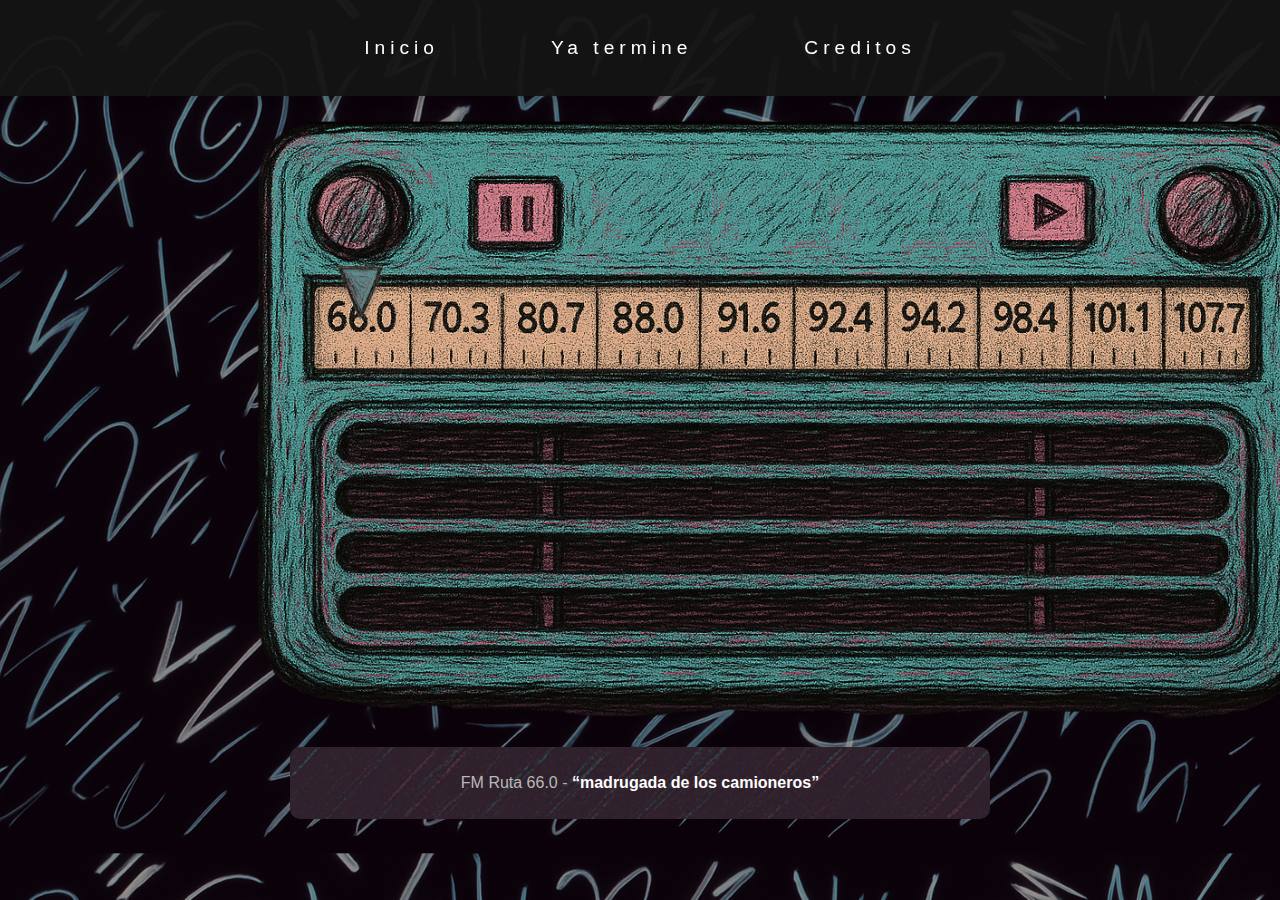
<file: index.html>
<!DOCTYPE html>
<html lang="es">

<head>
  <meta charset="UTF-8">
  <meta name="viewport" content="width=device-width, initial-scale=1.0">
  <title>Radio Azul</title>
  <link href="style.css" rel="stylesheet" type="text/css">
  <link rel="icon" type="imagen" href="img/FI.png">
</head>

<body>
  <script src="script.js"></script>
  <header class="header">
    <nav>
        <ul class="menu">
            <li><a href="index.html">Inicio</a></li>
            <li><a href="contacto.html">Ya termine</a></li>
            <li><a href="creditos.html">Creditos</a></li>
        </ul>
    </nav>
  </header>

  <section>
   <article>
      <div class="contenedor">
          <img src="img/radio1.png" class="radio">
        <a>
          <img src="img/perillaI.png" class="ruedita1">
        </a>
        <a href="t2.html">
          <img src="img/perillaD.png" class="ruedita2">
        </a>
        <img src="img/play.png" class="play" onclick="tocarSonido('sounds/T8.mp3')" alt="Play">
        <img src="img/pause.png" class="pause" onclick="pausarSonido()" alt="Play">
      </div>

      <div class="contenedor5">
        FM Ruta 66.0 - <span class="bold">“madrugada de los camioneros”</span>
      </div>
    </article>
  </section>
</body>

</html>
</file>
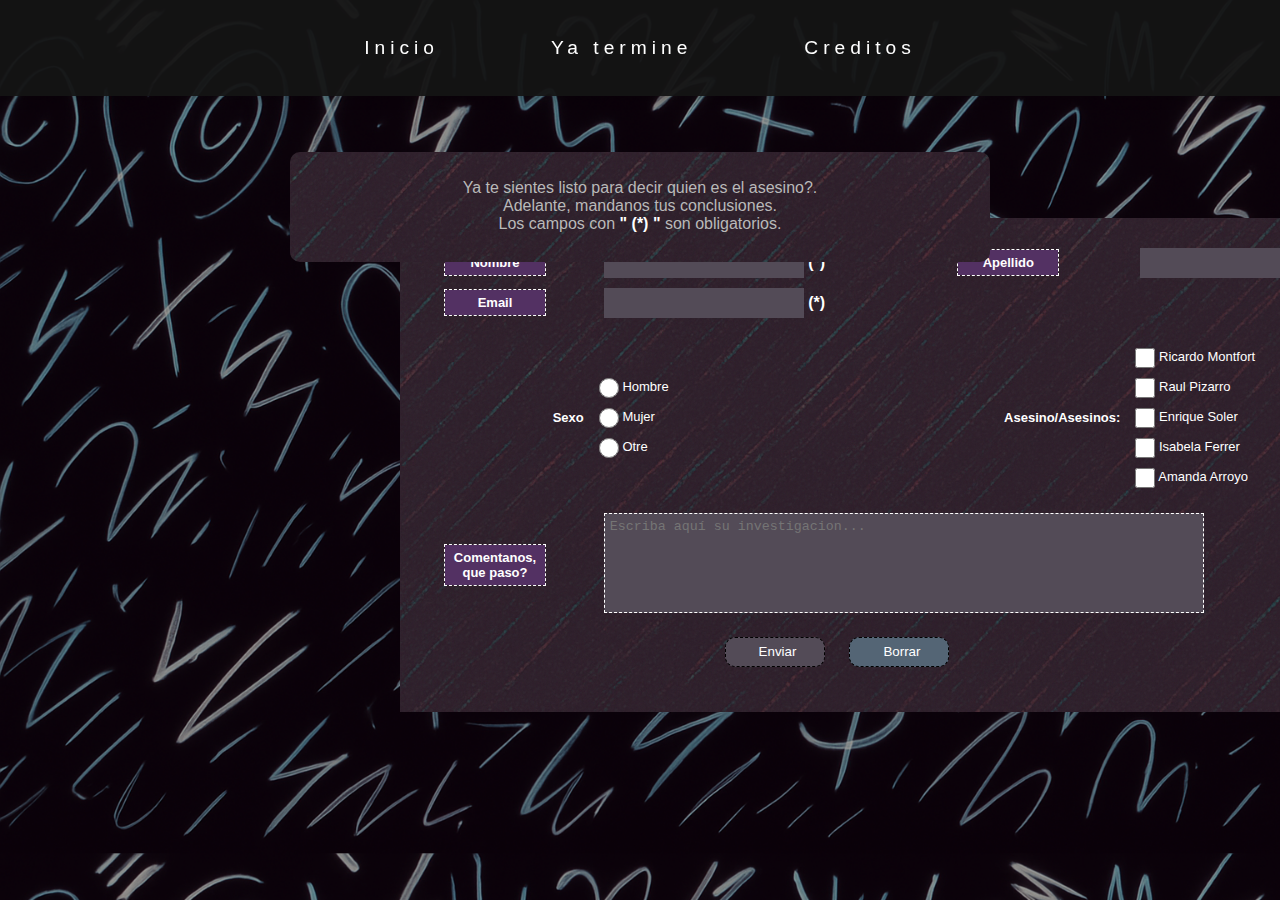
<file: contacto.html>
<!DOCTYPE html>
<html lang="es">

<head>
  <meta charset="UTF-8">
  <meta name="viewport" content="width=device-width, initial-scale=1.0">
  <title>Contacto</title>
  <link href="style.css" rel="stylesheet" type="text/css">
  <link rel="icon" type="imagen" href="img/FI.png">
</head>

<body>
  <header class="header">
    <nav>
        <ul class="menu">
            <li><a href="index.html">Inicio</a></li>
            <li><a href="contacto.html">Ya termine</a></li>
            <li><a href="creditos.html">Creditos</a></li>
        </ul>
    </nav>
  </header>

  <section>
    <article>      
      <p class="contenedor1">Ya te sientes listo para decir quien es el asesino?. <br>
        Adelante, mandanos tus conclusiones. <br> 
        Los campos con <span class="bold">" (*) "</span> son obligatorios.</p>
    </article>

    <form id="formulario" action="mailto:s2333254@gmail.com" method="post" enctype="text/plain" target="_blank">
      <!---------------------- ingreso de datos -------------------------->
      <table cellpadding="0" cellspacing="0">
        <tr>
          <td class="columna_izquierda"><label for="nombre" class="label_gris">Nombre</label></td>
          <td class="columna_derecha"><input type="text" name="nombre" id="nombre" maxlength="30" required><span class="bold"> (*)</span></td>
          <td class="columna_izquierda"><label for="apellido" class="label_gris">Apellido</label></td>
          <td class="columna_derecha"><input type="text" name="apellido" id="apellido" maxlength="30" required><span class="bold"> (*)</span></td>
        </tr>
        <tr>
          <td class="columna_izquierda"><label for="email" class="label_gris">Email</label></td>
          <td class="columna_derecha"><input  type="email" name="email" id="email" maxlength="30" required><span class="bold"> (*)</span></td>
        </tr>

        <!------------------------- selecciones -------------------------->
        <tr><td colspan="4" class="renglon"></td></tr>
        <tr>
          <td class="columna_izquierda_opciones">Sexo</td>
          <td>
            <label><input type="radio" name="sexo" id="sexo_0" value="hombre"> Hombre</label>
            <label><input type="radio" name="sexo" id="sexo_1" value="mujer"> Mujer</label>
            <label><input type="radio" name="sexo" id="sexo_2" value="otre"> Otre</label>
          </td>
          <td class="columna_izquierda_opciones">Asesino/Asesinos:</td>
          <td>
            <label><input type="checkbox" name="asesino" id="asesino_0" value="ricardo"> Ricardo Montfort</label>
            <label><input type="checkbox" name="asesino" id="asesino_1" value="raul"> Raul Pizarro</label>
            <label><input type="checkbox" name="asesino" id="asesino_2" value="enrique"> Enrique Soler</label>
            <label><input type="checkbox" name="asesino" id="asesino_3" value="isabela"> Isabela Ferrer</label>
            <label><input type="checkbox" name="asesino" id="asesino_4" value="amanda"> Amanda Arroyo</label>
          </td>
        </tr>

        <!------------------------- comentarios -------------------------->
        <tr><td colspan="4" class="renglon"></td></tr>
        <tr>
          <td class="columna_izquierda"><label for="comentarios" class="label_gris">Comentanos, que paso?</label></td>
          <td colspan="3" class="columna_derecha">
            <textarea name="comentarios" id="comentarios" maxlength="700" placeholder="Escriba aquí su investigacion..."></textarea>
          </td>
        </tr>

        <!--------------------------- botones ---------------------------->
        <tr>
          <td colspan="4">
            <input type="submit" name="enviar" id="enviar" value="Enviar" formenctype="text/plain">
            <input type="reset" name="borrar" id="borrar" value="Borrar">
          </td>
        </tr>
      </table>

    </form>
  </section>
</body>
</html>
</file>
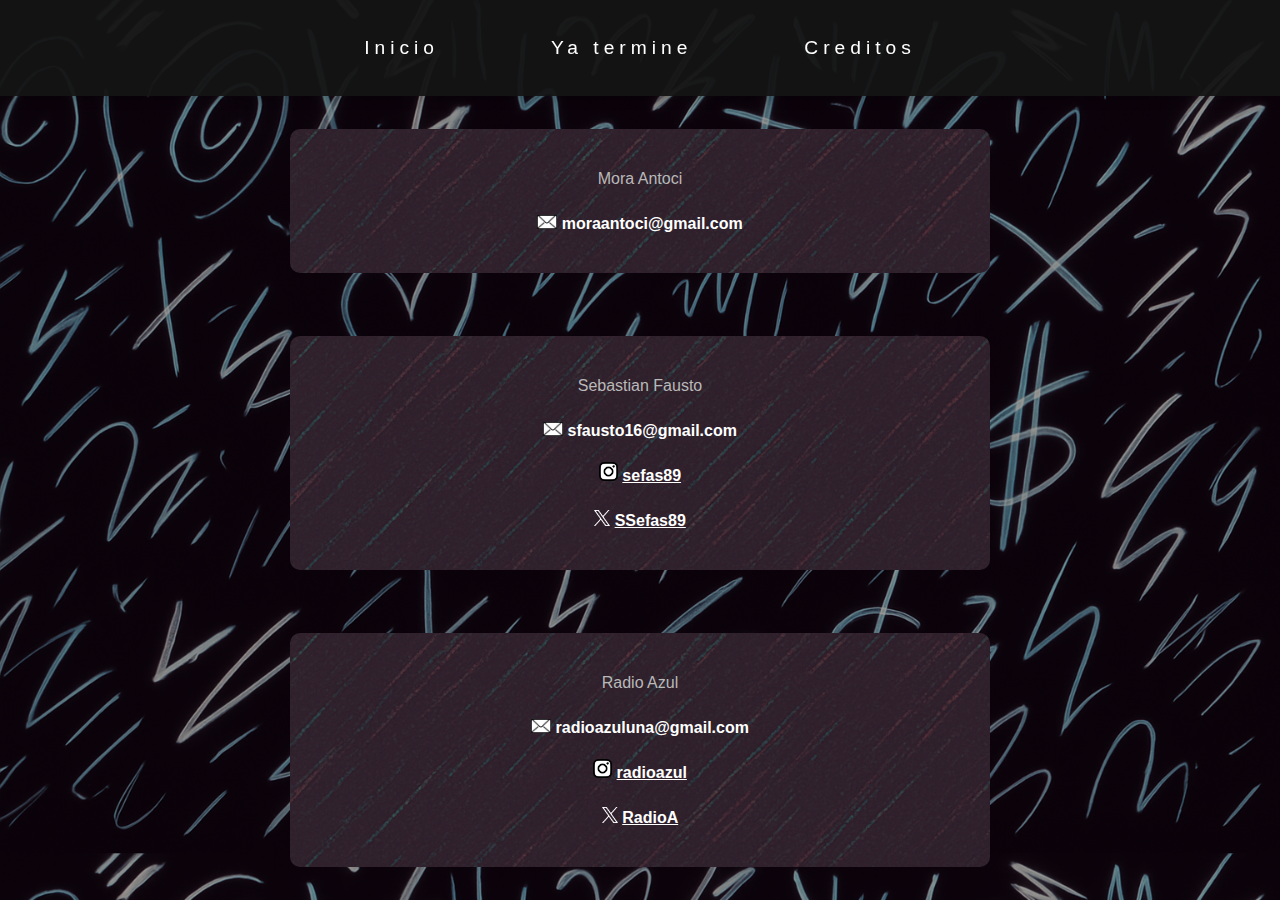
<file: creditos.html>
<!DOCTYPE html>
<html lang="es">

<head>
  <meta charset="UTF-8">
  <meta name="viewport" content="width=device-width, initial-scale=1.0">
  <title>Creditos</title>
  <link href="style.css" rel="stylesheet" type="text/css">
  <link rel="icon" type="imagen" href="img/FI.png">
</head>

<body>
  <header class="header">
    <nav>
        <ul class="menu">
            <li><a href="index.html">Inicio</a></li>
            <li><a href="contacto.html">Ya termine</a></li>
            <li><a href="creditos.html">Creditos</a></li>
        </ul>
    </nav>
  </header>

  <section>
   <article class="contenedor2" style="text-align: center;">
    <p class="interlineado1"> Mora Antoci <br> 
        <img src="img/mail-227.png" width="20"> <span class="bold"> moraantoci@gmail.com </span>
    </p>
    </article>
    <article class="contenedor3" style="text-align: center;">
    <p class="interlineado1"> Sebastian Fausto <br> 
        <img src="img/mail-227.png" width="20"> <span class="bold"> sfausto16@gmail.com </span> <br>
        <img src="img/insta-logo.png" width="19"> <span class="bold"> <a href="https://www.instagram.com/sefas89" target="_blank"> sefas89 </a> </span> <br>
        <img src="img/nuevo-diseno-icono-x-logotipo-twitter-2023_1017-45418.png" width="16"> <span class="bold"> <a href="https://x.com/SSefas89" target="_blank"> SSefas89 </a> </span>
    </p>
    </article>
    <article class="contenedor4" style="text-align: center;">
    <p class="interlineado1"> Radio Azul <br> 
        <img src="img/mail-227.png" width="20"> <span class="bold"> radioazuluna@gmail.com </span> <br>
        <img src="img/insta-logo.png" width="19"> <span class="bold"> <a href="https://www.instagram.com/sefas89" target="_blank"> radioazul </a> </span> <br>
        <img src="img/nuevo-diseno-icono-x-logotipo-twitter-2023_1017-45418.png" width="16"> <span class="bold"> <a href="https://x.com/SSefas89" target="_blank"> RadioA </a> </span>
    </p>
    </article>
  </section>
</body>

</html>
</file>
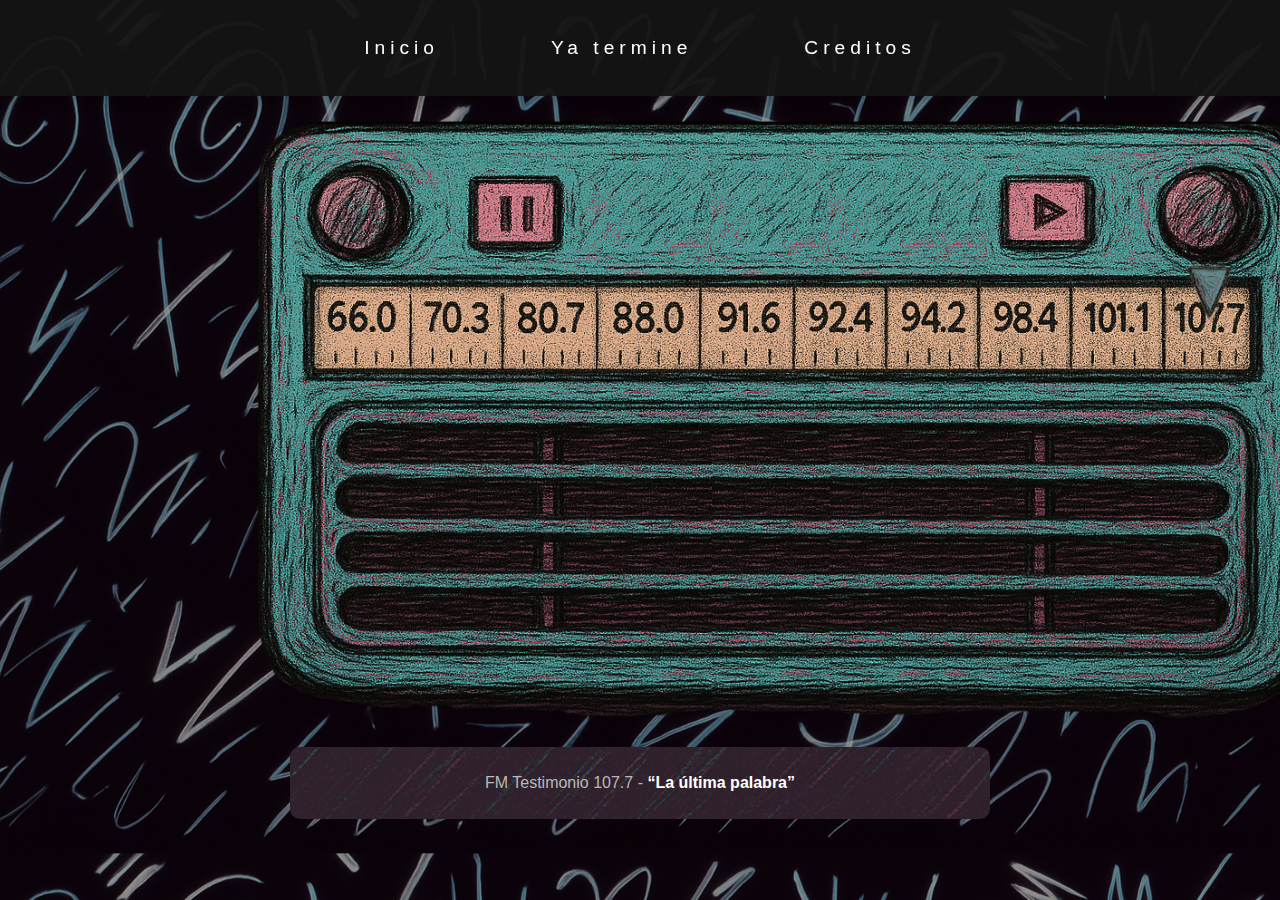
<file: t10.html>
<!DOCTYPE html>
<html lang="es">

<head>
  <meta charset="UTF-8">
  <meta name="viewport" content="width=device-width, initial-scale=1.0">
  <title>Radio Azul</title>
  <link href="style.css" rel="stylesheet" type="text/css">
  <link rel="icon" type="imagen" href="img/FI.png">
</head>

<body>
  <script src="script.js"></script>
  <header class="header">
    <nav>
        <ul class="menu">
            <li><a href="index.html">Inicio</a></li>
            <li><a href="contacto.html">Ya termine</a></li>
            <li><a href="creditos.html">Creditos</a></li>
        </ul>
    </nav>
  </header>

  <section>
   <article>
      <div class="contenedor">
          <img src="img/radio10.png" class="radio">
        <a href="t9.html">
          <img src="img/perillaI.png" class="ruedita1">
        </a>
        <a>
          <img src="img/perillaD.png" class="ruedita2">
        </a>
        <img src="img/play.png" class="play" onclick="tocarSonido('sounds/T9.mp3')" alt="Play">
        <img src="img/pause.png" class="pause" onclick="pausarSonido()" alt="Play">
      </div>

      <div class="contenedor5">
        FM Testimonio 107.7 - <span class="bold">“La última palabra”</span>
      </div>
    </article>
  </section>
</body>

</html>
</file>
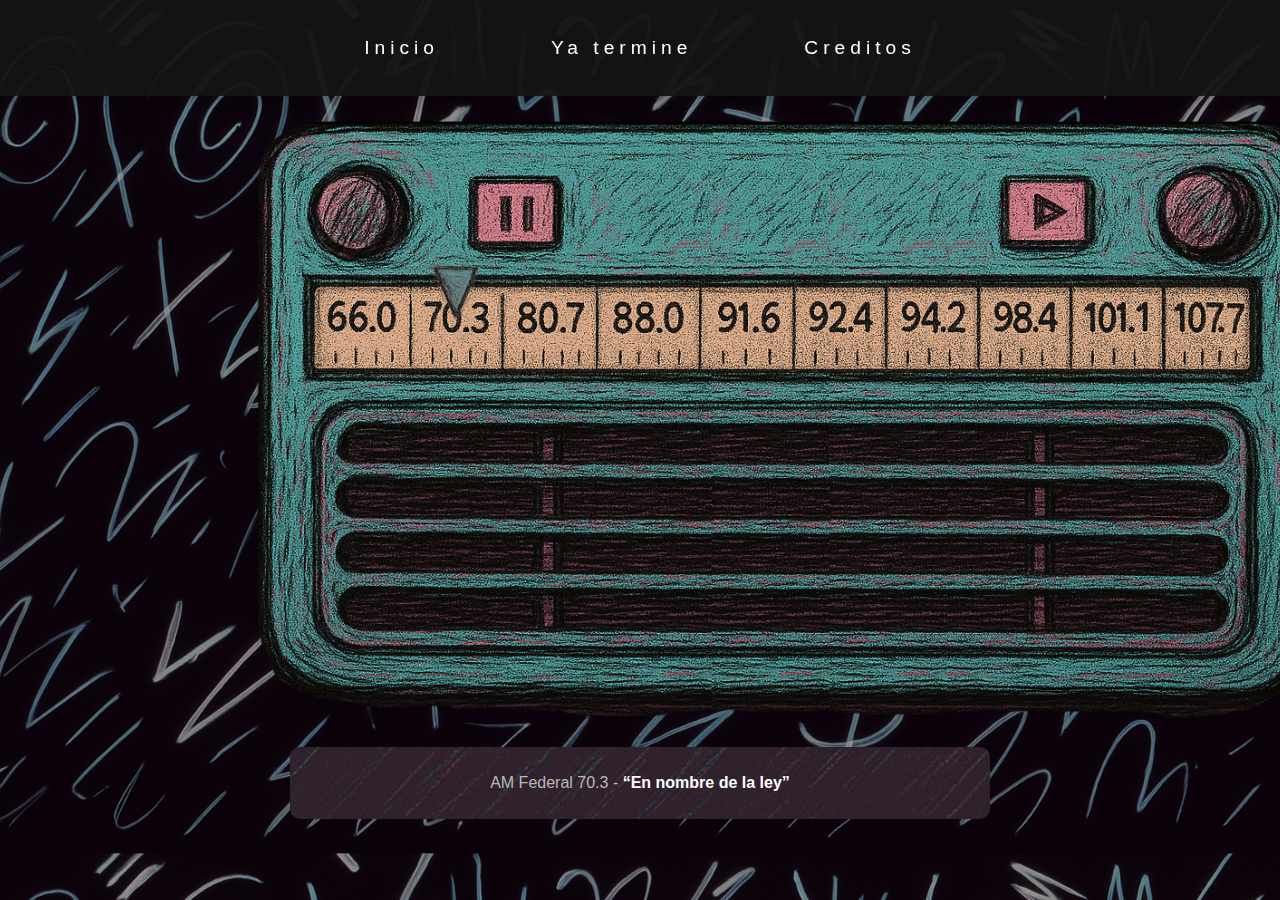
<file: t2.html>
<!DOCTYPE html>
<html lang="es">

<head>
  <meta charset="UTF-8">
  <meta name="viewport" content="width=device-width, initial-scale=1.0">
  <title>Radio Azul</title>
  <link href="style.css" rel="stylesheet" type="text/css">
  <link rel="icon" type="imagen" href="img/FI.png">
</head>

<body>
  <script src="script.js"></script>
  <header class="header">
    <nav>
        <ul class="menu">
            <li><a href="index.html">Inicio</a></li>
            <li><a href="contacto.html">Ya termine</a></li>
            <li><a href="creditos.html">Creditos</a></li>
        </ul>
    </nav>
  </header>

  <section>
   <article>
      <div class="contenedor">
          <img src="img/radio2.png" class="radio">
        <a href="index.html">
          <img src="img/perillaI.png" class="ruedita1">
        </a>
        <a href="t3.html">
          <img src="img/perillaD.png" class="ruedita2">
        </a>
        <img src="img/play.png" class="play" onclick="tocarSonido('sounds/prueba.mp3')" alt="Play">
        <img src="img/pause.png" class="pause" onclick="pausarSonido()" alt="Play">
      </div>

      <div class="contenedor5">
        AM Federal 70.3 - <span class="bold">“En nombre de la ley”</span>
      </div>
    </article>
  </section>
</body>

</html>
</file>
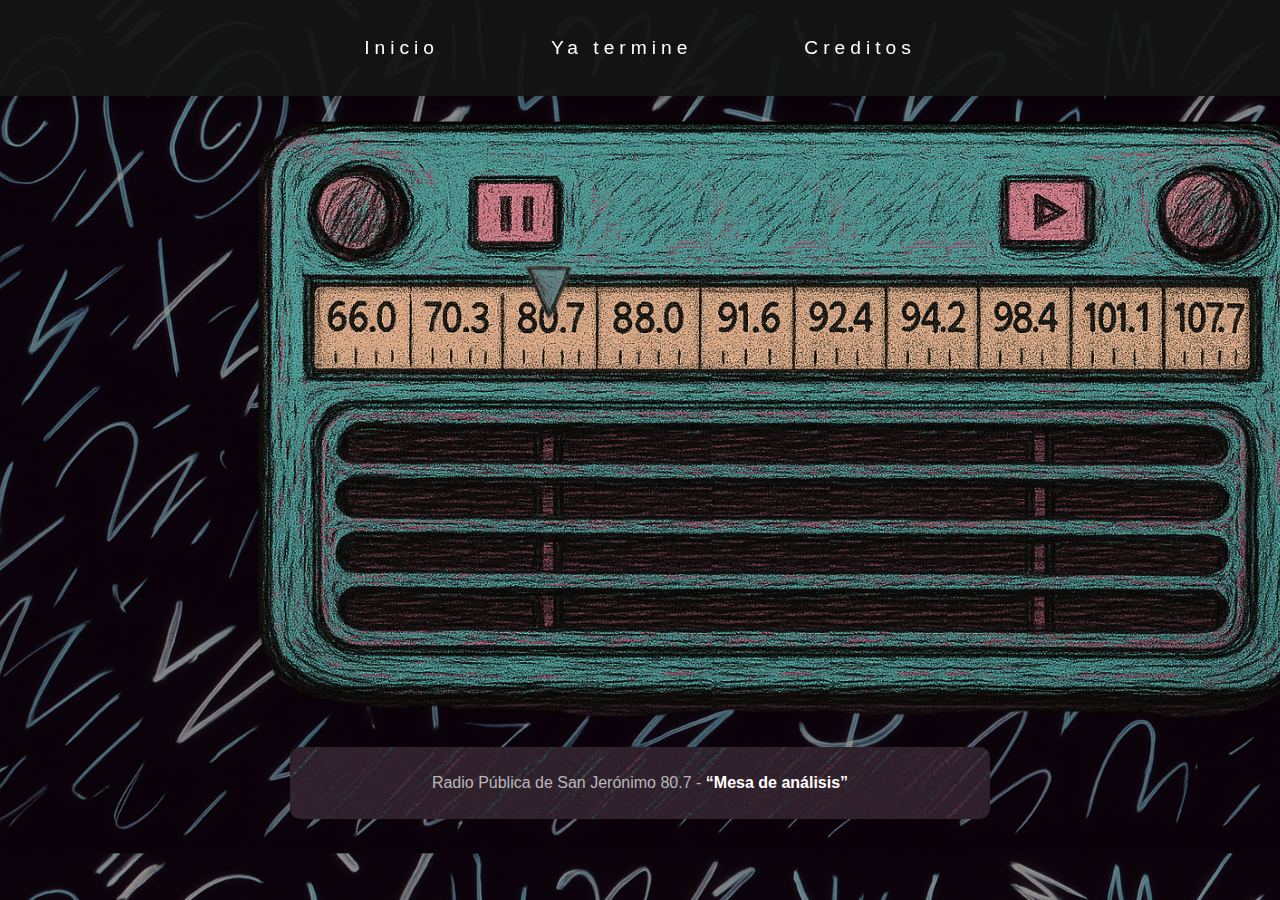
<file: t3.html>
<!DOCTYPE html>
<html lang="es">

<head>
  <meta charset="UTF-8">
  <meta name="viewport" content="width=device-width, initial-scale=1.0">
  <title>Radio Azul</title>
  <link href="style.css" rel="stylesheet" type="text/css">
  <link rel="icon" type="imagen" href="img/FI.png">
</head>

<body>
  <script src="script.js"></script>
  <header class="header">
    <nav>
        <ul class="menu">
            <li><a href="index.html">Inicio</a></li>
            <li><a href="contacto.html">Ya termine</a></li>
            <li><a href="creditos.html">Creditos</a></li>
        </ul>
    </nav>
  </header>

  <section>
   <article>
      <div class="contenedor">
          <img src="img/radio3.png" class="radio">
        <a href="t2.html">
          <img src="img/perillaI.png" class="ruedita1">
        </a>
        <a href="t4.html">
          <img src="img/perillaD.png" class="ruedita2">
        </a>
        <img src="img/play.png" class="play" onclick="tocarSonido('sounds/T7.mp3')" alt="Play">
        <img src="img/pause.png" class="pause" onclick="pausarSonido()" alt="Play">
      </div>

      <div class="contenedor5">
        Radio Pública de San Jerónimo 80.7 - <span class="bold">“Mesa de análisis”</span>
      </div>
    </article>
  </section>
</body>

</html>
</file>
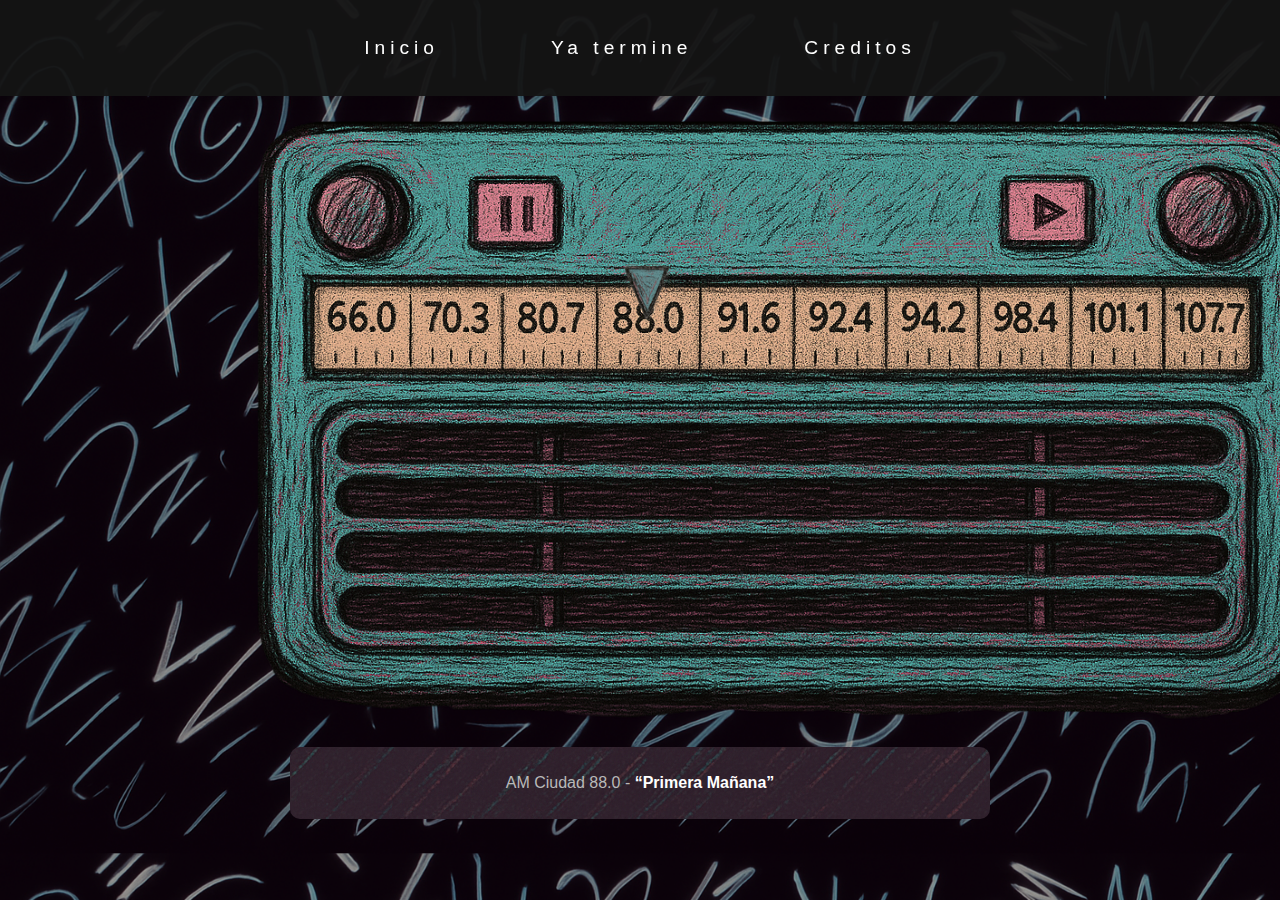
<file: t4.html>
<!DOCTYPE html>
<html lang="es">

<head>
  <meta charset="UTF-8">
  <meta name="viewport" content="width=device-width, initial-scale=1.0">
  <title>Radio Azul</title>
  <link href="style.css" rel="stylesheet" type="text/css">
  <link rel="icon" type="imagen" href="img/FI.png">
</head>

<body>
  <script src="script.js"></script>
  <header class="header">
    <nav>
        <ul class="menu">
            <li><a href="index.html">Inicio</a></li>
            <li><a href="contacto.html">Ya termine</a></li>
            <li><a href="creditos.html">Creditos</a></li>
        </ul>
    </nav>
  </header>

  <section>
   <article>
      <div class="contenedor">
          <img src="img/radio4.png" class="radio">
        <a href="t3.html">
          <img src="img/perillaI.png" class="ruedita1">
        </a>
        <a href="t5.html">
          <img src="img/perillaD.png" class="ruedita2">
        </a>
        <img src="img/play.png" class="play" onclick="tocarSonido('sounds/T1.mp3')" alt="Play">
        <img src="img/pause.png" class="pause" onclick="pausarSonido()" alt="Play">
      </div>

      <div class="contenedor5">
        AM Ciudad 88.0 - <span class="bold">“Primera Mañana”</span>
      </div>
    </article>
  </section>
</body>

</html>
</file>
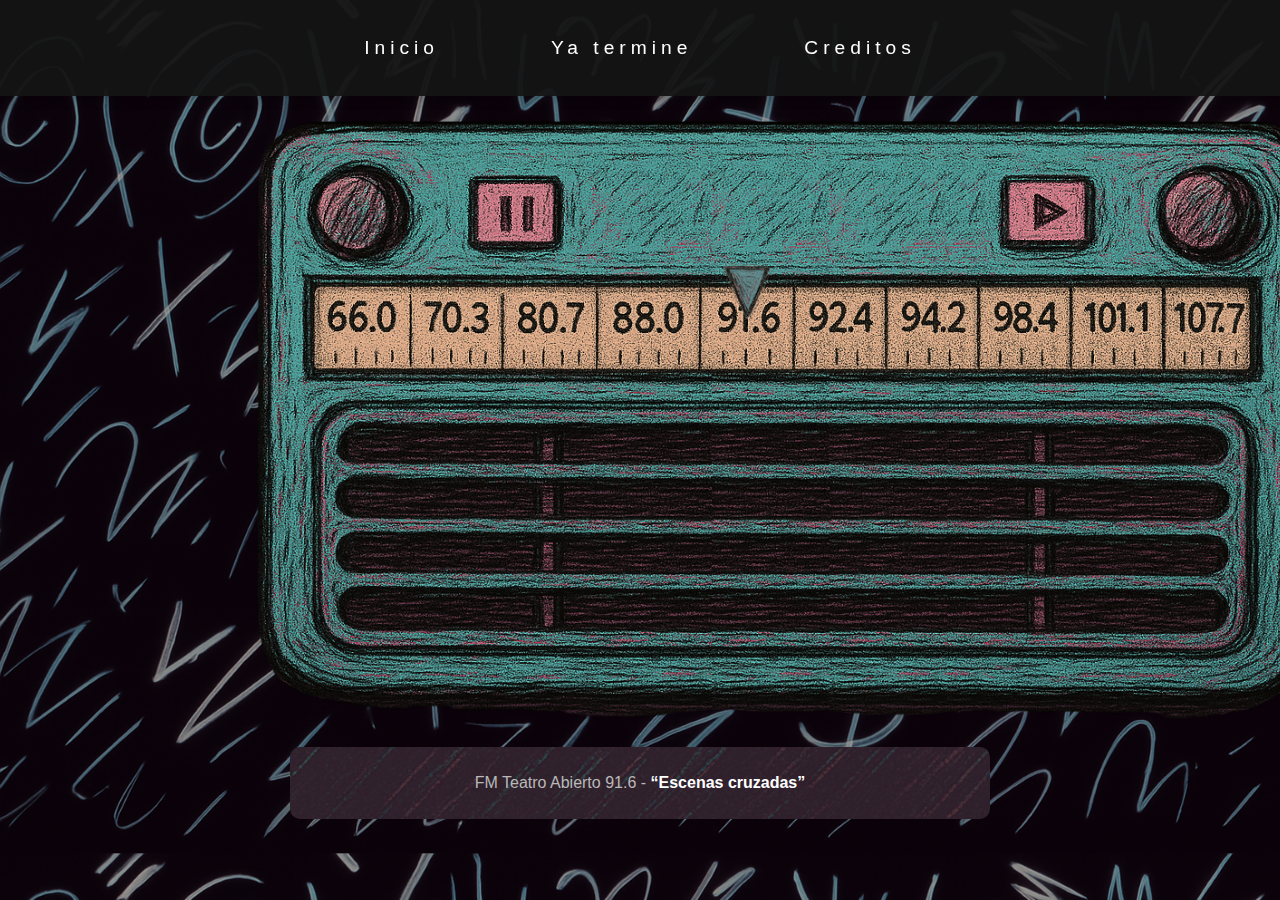
<file: t5.html>
<!DOCTYPE html>
<html lang="es">

<head>
  <meta charset="UTF-8">
  <meta name="viewport" content="width=device-width, initial-scale=1.0">
  <title>Radio Azul</title>
  <link href="style.css" rel="stylesheet" type="text/css">
  <link rel="icon" type="imagen" href="img/FI.png">
</head>

<body>
  <script src="script.js"></script>
  <header class="header">
    <nav>
        <ul class="menu">
            <li><a href="index.html">Inicio</a></li>
            <li><a href="contacto.html">Ya termine</a></li>
            <li><a href="creditos.html">Creditos</a></li>
        </ul>
    </nav>
  </header>

  <section>
   <article>
      <div class="contenedor">
          <img src="img/radio5.png" class="radio">
        <a href="t4.html">
          <img src="img/perillaI.png" class="ruedita1">
        </a>
        <a href="t6.html">
          <img src="img/perillaD.png" class="ruedita2">
        </a>
        <img src="img/play.png" class="play" onclick="tocarSonido('sounds/T4.mp3')" alt="Play">
        <img src="img/pause.png" class="pause" onclick="pausarSonido()" alt="Play">
      </div>

      <div class="contenedor5">
        FM Teatro Abierto 91.6 - <span class="bold">“Escenas cruzadas”</span>
      </div>
    </article>
  </section>
</body>

</html>
</file>
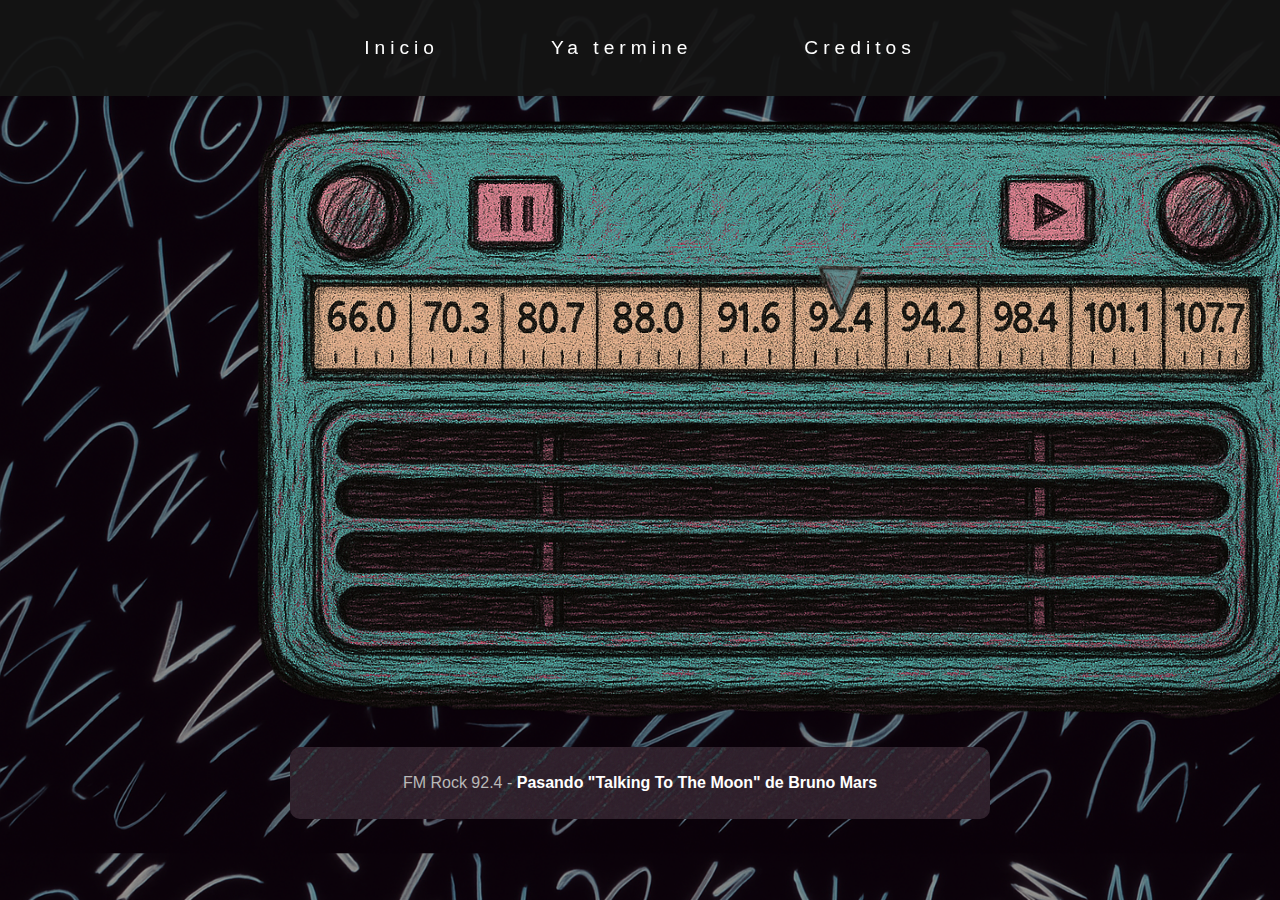
<file: t6.html>
<!DOCTYPE html>
<html lang="es">

<head>
  <meta charset="UTF-8">
  <meta name="viewport" content="width=device-width, initial-scale=1.0">
  <title>Radio Azul</title>
  <link href="style.css" rel="stylesheet" type="text/css">
  <link rel="icon" type="imagen" href="img/FI.png">
</head>

<body>
  <script src="script.js"></script>
  <header class="header">
    <nav>
        <ul class="menu">
            <li><a href="index.html">Inicio</a></li>
            <li><a href="contacto.html">Ya termine</a></li>
            <li><a href="creditos.html">Creditos</a></li>
        </ul>
    </nav>
  </header>

  <section>
   <article>
      <div class="contenedor">
          <img src="img/radio6.png" class="radio">
        <a href="t5.html">
          <img src="img/perillaI.png" class="ruedita1">
        </a>
        <a href="t7.html">
          <img src="img/perillaD.png" class="ruedita2">
        </a>
        <img src="img/play.png" class="play" onclick="tocarSonido('sounds/T10.mp3')" alt="Play">
        <img src="img/pause.png" class="pause" onclick="pausarSonido()" alt="Play">
      </div>

      <div class="contenedor5">
        FM Rock 92.4 - <span class="bold">Pasando "Talking To The Moon" de Bruno Mars</span>
      </div>
    </article>
  </section>
</body>

</html>
</file>
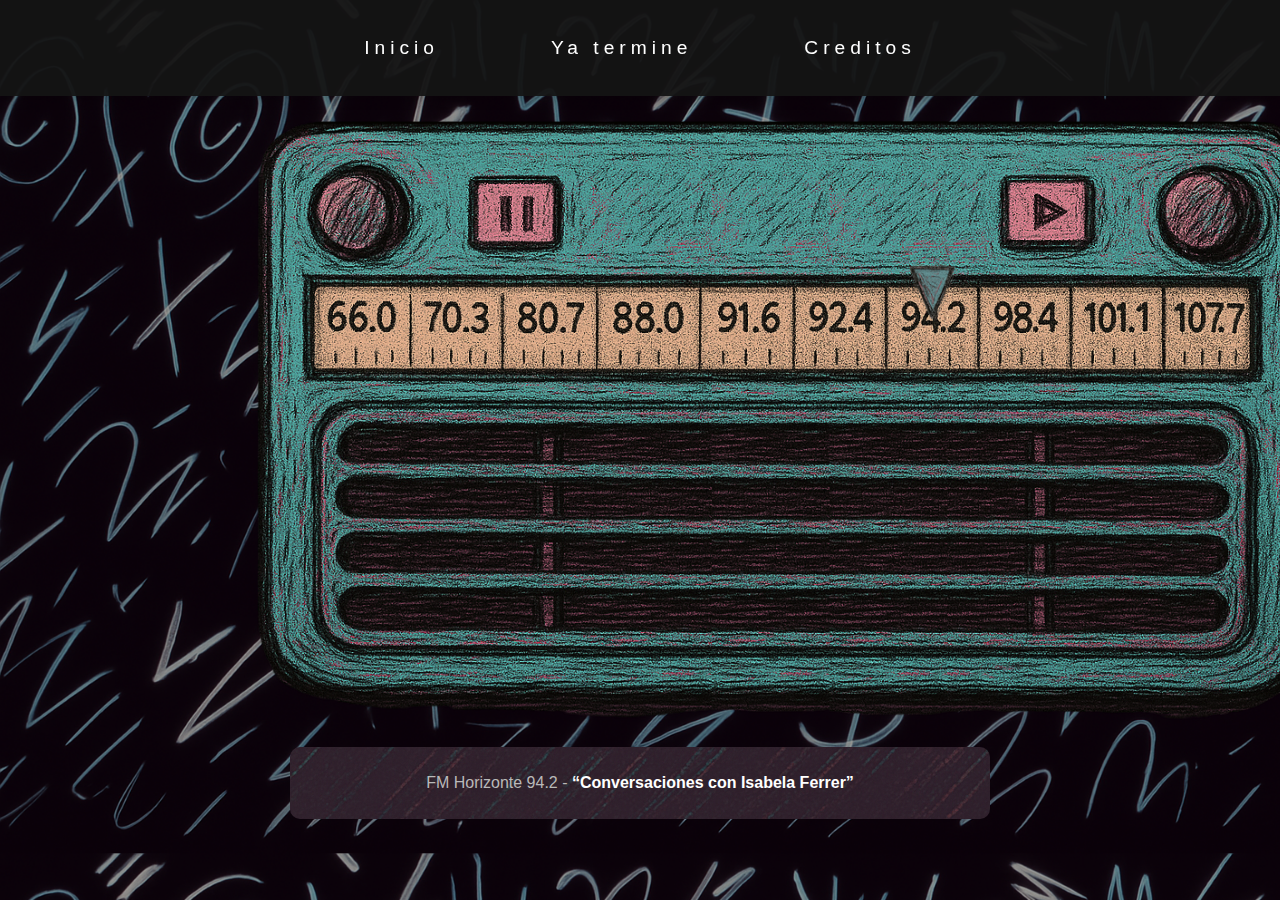
<file: t7.html>
<!DOCTYPE html>
<html lang="es">

<head>
  <meta charset="UTF-8">
  <meta name="viewport" content="width=device-width, initial-scale=1.0">
  <title>Radio Azul</title>
  <link href="style.css" rel="stylesheet" type="text/css">
  <link rel="icon" type="imagen" href="img/FI.png">
</head>

<body>
  <script src="script.js"></script>
  <header class="header">
    <nav>
        <ul class="menu">
            <li><a href="index.html">Inicio</a></li>
            <li><a href="contacto.html">Ya termine</a></li>
            <li><a href="creditos.html">Creditos</a></li>
        </ul>
    </nav>
  </header>

  <section>
   <article>
      <div class="contenedor">
          <img src="img/radio7.png" class="radio">
        <a href="t6.html">
          <img src="img/perillaI.png" class="ruedita1">
        </a>
        <a href="t8.html">
          <img src="img/perillaD.png" class="ruedita2">
        </a>
        <img src="img/play.png" class="play" onclick="tocarSonido('sounds/T6.mp3')" alt="Play">
        <img src="img/pause.png" class="pause" onclick="pausarSonido()" alt="Play">
      </div>

      <div class="contenedor5">
        FM Horizonte 94.2 - <span class="bold">“Conversaciones con Isabela Ferrer”</span>
      </div>
    </article>
  </section>
</body>

</html>
</file>
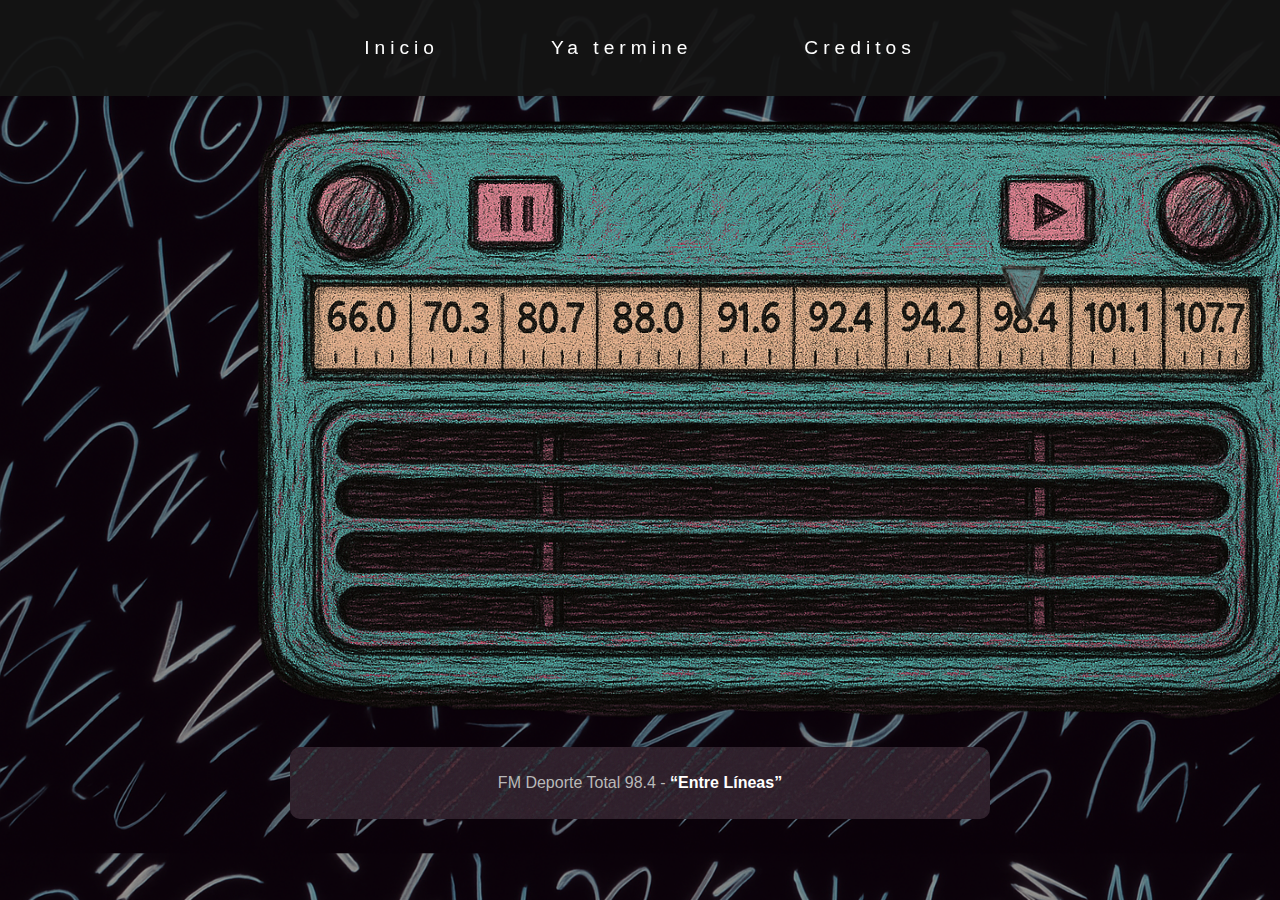
<file: t8.html>
<!DOCTYPE html>
<html lang="es">

<head>
  <meta charset="UTF-8">
  <meta name="viewport" content="width=device-width, initial-scale=1.0">
  <title>Radio Azul</title>
  <link href="style.css" rel="stylesheet" type="text/css">
  <link rel="icon" type="imagen" href="img/FI.png">
</head>

<body>
  <script src="script.js"></script>
  <header class="header">
    <nav>
        <ul class="menu">
            <li><a href="index.html">Inicio</a></li>
            <li><a href="contacto.html">Ya termine</a></li>
            <li><a href="creditos.html">Creditos</a></li>
        </ul>
    </nav>
  </header>

  <section>
   <article>
      <div class="contenedor">
          <img src="img/radio8.png" class="radio">
        <a href="t7.html">
          <img src="img/perillaI.png" class="ruedita1">
        </a>
        <a href="t9.html">
          <img src="img/perillaD.png" class="ruedita2">
        </a>
        <img src="img/play.png" class="play" onclick="tocarSonido('sounds/prueba.mp3')" alt="Play">
        <img src="img/pause.png" class="pause" onclick="pausarSonido()" alt="Play">
      </div>

      <div class="contenedor5">
        FM Deporte Total 98.4 - <span class="bold">“Entre Líneas”</span>
      </div>
    </article>
  </section>
</body>

</html>
</file>
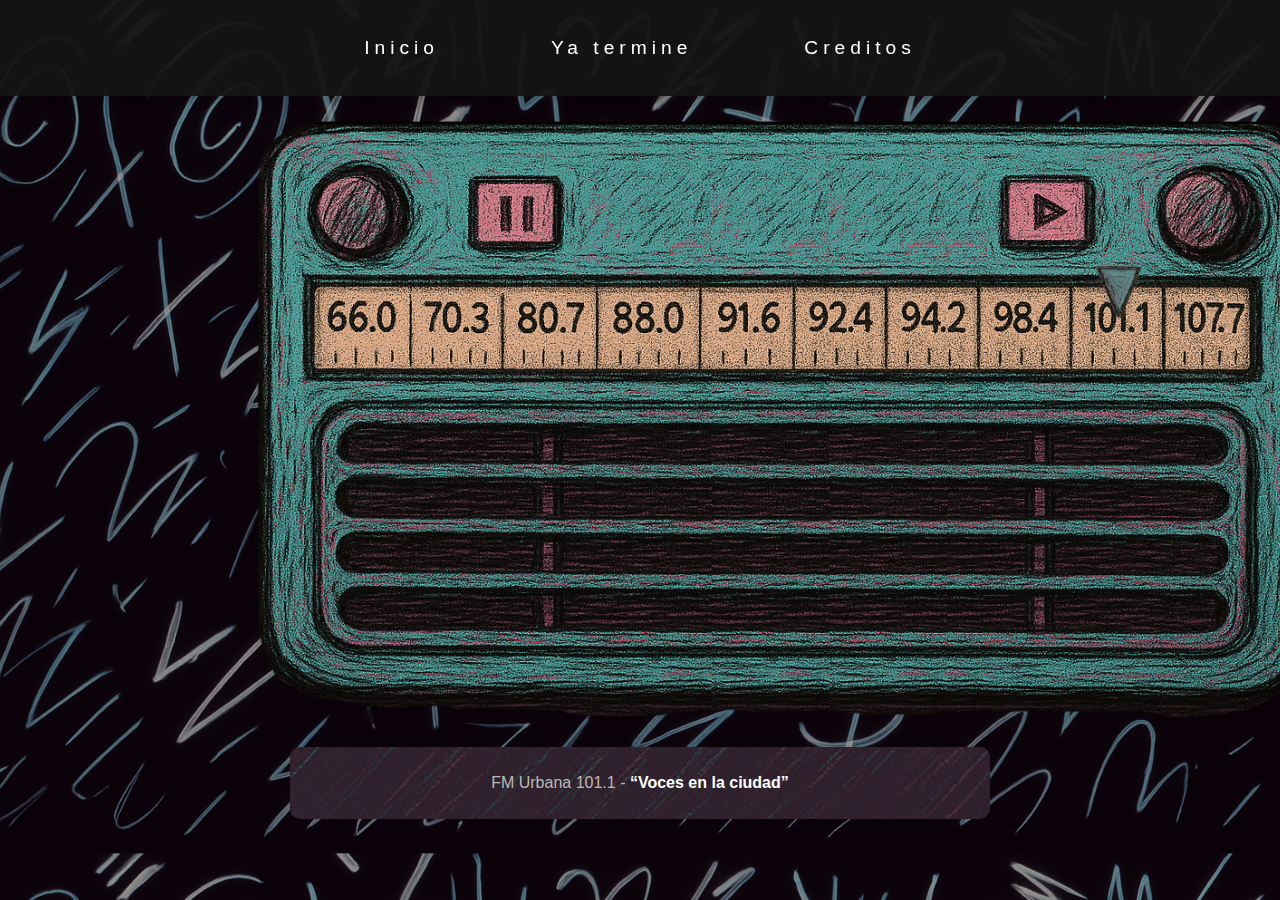
<file: t9.html>
<!DOCTYPE html>
<html lang="es">

<head>
  <meta charset="UTF-8">
  <meta name="viewport" content="width=device-width, initial-scale=1.0">
  <title>Radio Azul</title>
  <link href="style.css" rel="stylesheet" type="text/css">
  <link rel="icon" type="imagen" href="img/FI.png">
</head>

<body>
  <script src="script.js"></script>
  <header class="header">
    <nav>
        <ul class="menu">
            <li><a href="index.html">Inicio</a></li>
            <li><a href="contacto.html">Ya termine</a></li>
            <li><a href="creditos.html">Creditos</a></li>
        </ul>
    </nav>
  </header>

  <section>
   <article>
      <div class="contenedor">
          <img src="img/radio9.png" class="radio">
        <a href="t8.html">
          <img src="img/perillaI.png" class="ruedita1">
        </a>
        <a href="t10.html">
          <img src="img/perillaD.png" class="ruedita2">
        </a>
        <img src="img/play.png" class="play" onclick="tocarSonido('sounds/prueba.mp3')" alt="Play">
        <img src="img/pause.png" class="pause" onclick="pausarSonido()" alt="Play">
      </div>
      
      <div class="contenedor5">
        FM Urbana 101.1 - <span class="bold">“Voces en la ciudad”</span>
      </div>
    </article>
  </section>
</body>

</html>
</file>
<file: style.css>
* {
  margin: 0;
  padding: 0;
  box-sizing: border-box;
}

body {
  font-family: 'Montserrat', sans-serif;
  color: #ffff;
  background-image: url(img/fondo.png);
  background-size: cover;
  margin: 0;
  padding-top: 0px;
  overflow-x: hidden;
}

/* Estilo general del menú */
nav {
  display: flex;
  padding: 0;
}

.menu {
  list-style: none;
  display: flex;
  gap: 2rem;
  padding: 5px;
  margin: 0;
  letter-spacing: 5px;
}

/* Estilos de los enlaces del menú */
.menu li a {
  color: rgb(255, 255, 255);
  font-size: 1.2rem;
  padding: 40px;
  text-decoration: none;
  position: relative;
  transition: transform 0.3s ease, color 0.3s ease;
}

/* Hover en los enlaces del menú */
.menu li a:hover {
  color: #b36969; /* Cambia el color del texto al pasar el mouse */
  transform: scale(1.1); /* Aumenta ligeramente el tamaño del texto */
}

.header {
  position: fixed;
  top: 0;
  width: 100%;
  background: rgba(20, 20, 20, 0.95); /* Fondo semitransparente */
  display: flex;
  align-items: center;
  justify-content: center;
  padding: 2rem;
  box-shadow: 0 4px 10px rgba(0, 0, 0, 0.2);
  z-index: 1000;
}

h1 {
  margin: 20px;
  padding-left: 20px;
  text-align: center;
  color: rgb(255, 255, 255);
  background-color: rgba(0, 0, 0, 1);
}

section {
  width: 100%;
}

section img{
  top: 10px;
  max-width: 100%;
}

article {
  margin-top: 120px;
}

.bold {
	font-weight: bold;
	color: rgb(255, 255, 255);
}

a {
color: rgb(255, 255, 255);
}

.contenedor1 {
  position: absolute;
  top: 23%;         /* centra verticalmente */
  left: 50%;        /* centra horizontalmente */
  transform: translate(-50%, -50%);
  background-image: url(img/7479ce3b-803c-4c5a-b1e2-45560082e4b5.png);
  color: #b9b9b9;
  width: 700px;
  height: 110px;
  padding: 27px;
  border-radius: 10px;
  text-align: center;
}

.contenedor2 {
  position: absolute;
  top: 9%;
  left: 50%;
  transform: translate(-50%, -50%);
  background-image: url(img/7479ce3b-803c-4c5a-b1e2-45560082e4b5.png);
  color: #b9b9b9;
  width: 700px;
  height: auto;
  padding: 27px;
  border-radius: 10px;
  text-align: center;
}

.contenedor3 {
  position: absolute;
  top: 37%;
  left: 50%;
  transform: translate(-50%, -50%);
  background-image: url(img/7479ce3b-803c-4c5a-b1e2-45560082e4b5.png);
  color: #b9b9b9;
  width: 700px;
  height: auto;
  padding: 27px;
  border-radius: 10px;
  text-align: center;
}

.contenedor4 {
  position: absolute;
  top: 70%;
  left: 50%;
  transform: translate(-50%, -50%);
  background-image: url(img/7479ce3b-803c-4c5a-b1e2-45560082e4b5.png);
  color: #b9b9b9;
  width: 700px;
  padding: 27px;
  border-radius: 10px;
  text-align: center;
}

.contenedor5 {
  position: absolute;
  top: 87%;
  left: 50%;
  transform: translate(-50%, -50%);
  background-image: url(img/7479ce3b-803c-4c5a-b1e2-45560082e4b5.png);
  color: #b9b9b9;
  width: 700px;
  padding: 27px;
  border-radius: 10px;
  text-align: center;
}

.contenedor {
  position: relative;
  left: 20%;
}

.radio {
  width: 1050px;
  display: block;
}

.ruedita1 {
  position: absolute;
  top: 94px; /* mueve vertical */
  left: 104px; /* mueve horizontal */
  width: 100px;
  transform: translate(-50%, -50%);
}

.ruedita2 {
  position: absolute;
  top: 94px; /* mueve vertical */
  left: 955px; /* mueve horizontal */
  width: 100px;
  transform: translate(-50%, -50%);
}

.play {
  position: absolute;
  top: 92px; /* mueve vertical */
  left:790px; /* mueve horizontal */
  width: 80px;
  transform: translate(-50%, -50%);
  cursor: pointer;
}

.pause {
  position: absolute;
  top: 92px; /* mueve vertical */
  left: 260px; /* mueve horizontal */
  width: 80px;
  transform: translate(-50%, -50%);
  cursor: pointer;
}

.ruedita1:hover {
  content: url("img/perillaI-hover.png"); /* imagen al pasar el cursor */
}

.ruedita2:hover {
  content: url("img/perillaD-hover.png");
}

#formulario {
  background-image: url(img/7479ce3b-803c-4c5a-b1e2-45560082e4b5.png);
  width: 1100px;
  margin-left: 400px;
  margin-top: 17%;
  padding: 25px;
}

#formulario table {
  border-collapse: collapse;
  width: 100%;
  /* para que ocupe todo el ancho del contenedor*/
}

.columna_izquierda {
  font-size: 13px;
  text-align: center;
  height: 40px;
  padding-left: 20px;
}

.columna_derecha {
  padding-left: 5px;
}

label {
  /* Para poder ponerle margin, padding, width, etc. */
  display: block;
  font-size: 13px;
}

.label_gris {
  background-color: rgb(83, 49, 99);
  outline: dashed 1px;
  font-weight: bold;
  width: 100px;
  height: auto;
  padding: 5px;
}

.interlineado {
  line-height: 22px;
}

.interlineado1 {
  line-height: 45px;
}

input {
  height: 30px;
  width: 200px;
  background-color: rgb(83, 75, 87);
  color: rgb(255, 255, 255);
  border: 0px;
  padding-left: 5px;
}

.renglon {
  height: 20px;
}

.columna_izquierda_opciones {
  font-size: 13px;
  text-align: right;
  padding-right: 15px;
  font-weight: bold;
}

#sexo_0, #sexo_1, #sexo_2, #asesino_0, #asesino_1, #asesino_2, #asesino_3, #asesino_4 {
	width:20px;	
  
  /* Usamos la alineación vertical para que los textos de los  elementos
  queden centrados verticalmente. */
  vertical-align:middle;
}

#comentarios {
	width:600px;
	height:100px;
	border:1px dashed rgb(255, 255, 255);
  padding:5px;
  background-color: rgb(83, 75, 87);
  
  /* Para evitar que se pueda cambiar el tamaño con el mouse */
	resize:none;
}

#enviar
{
	width: 100px;
	border: 1px dashed black;
	margin-top: 20px;
	border-radius: 10px; /* Bordes redondeados */
	margin-bottom: 10px;
  margin-left: 300px;
}

#borrar
{
	width:100px;
	border:1px dashed black;
	background-color: rgb(84, 101, 117);
	margin:20px;
	border-radius: 10px; /* Border redondeados */
}
</file>
